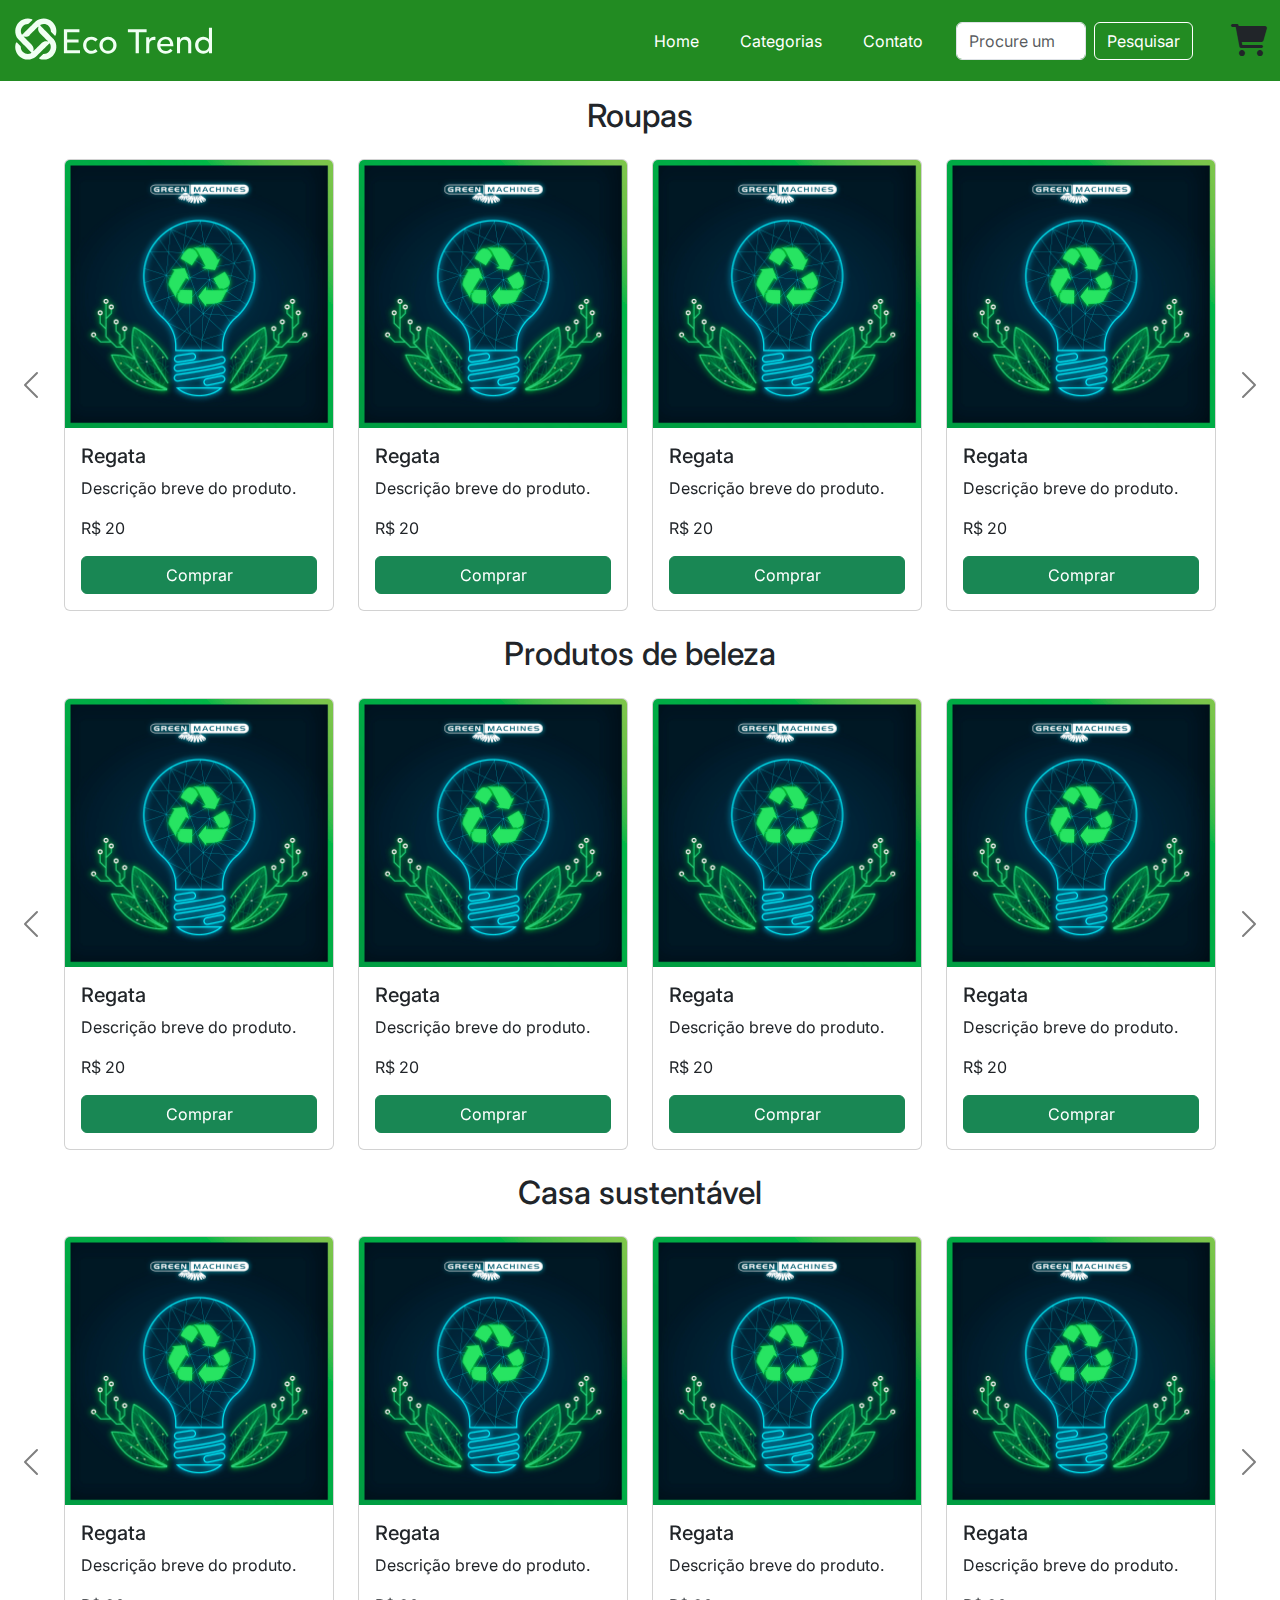
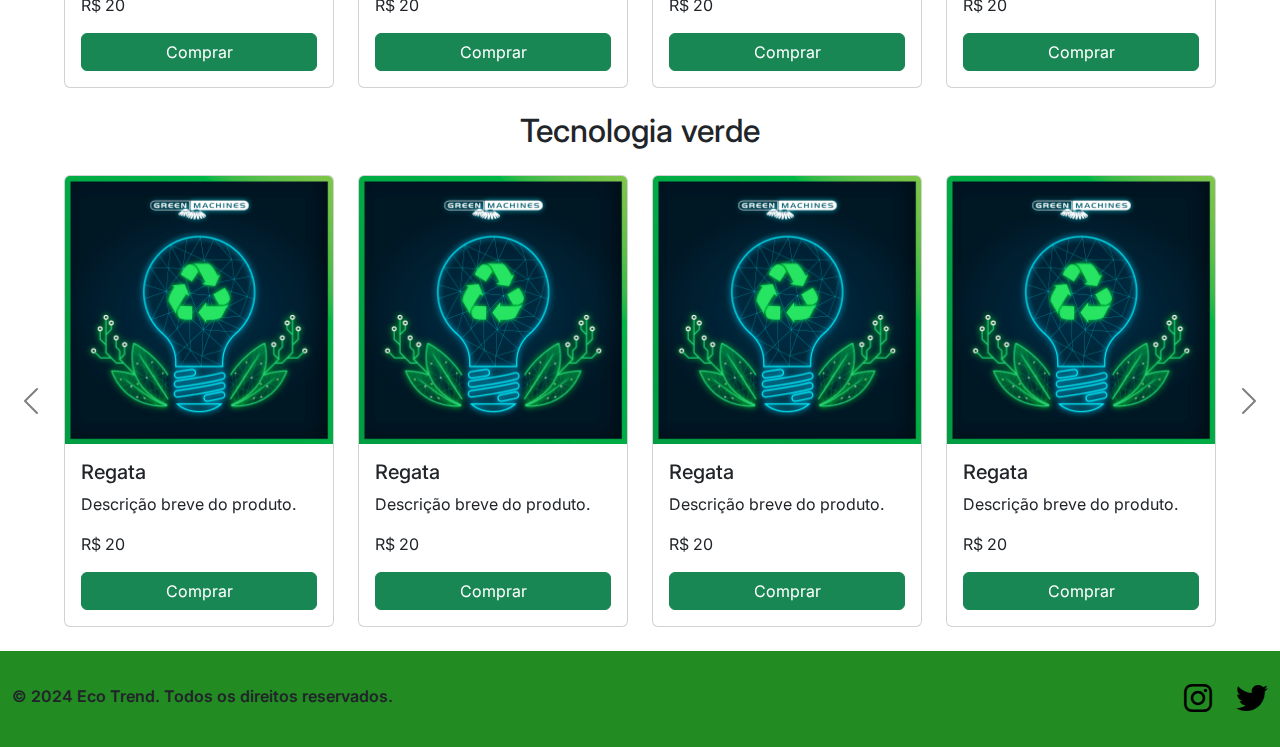
<file: index.html>
<!DOCTYPE html>
<html lang='pt-br'>
  <head>
    <meta charset='UTF-8'>
    <meta name='viewport' content='width=device-width, initial-scale=1.0'>

    <!-- Inter font -->
    <link rel='preconnect' href='https://fonts.googleapis.com'>
    <link rel='preconnect' href='https://fonts.gstatic.com' crossorigin>
    <link href='https://fonts.googleapis.com/css2?family=Inter:ital,opsz,wght@0,14..32,100..900;1,14..32,100..900&display=swap' rel='stylesheet'>

    <!-- Font Awesome -->
    <link rel='stylesheet' href='https://cdnjs.cloudflare.com/ajax/libs/font-awesome/6.0.0-beta3/css/all.min.css'>

    <!-- Bootstrap -->
    <link href='https://cdn.jsdelivr.net/npm/bootstrap@5.3.3/dist/css/bootstrap.min.css' rel='stylesheet' integrity='sha384-QWTKZyjpPEjISv5WaRU9OFeRpok6YctnYmDr5pNlyT2bRjXh0JMhjY6hW+ALEwIH' crossorigin='anonymous'>
    <script src='https://cdn.jsdelivr.net/npm/bootstrap@5.3.3/dist/js/bootstrap.bundle.min.js' integrity='sha384-YvpcrYf0tY3lHB60NNkmXc5s9fDVZLESaAA55NDzOxhy9GkcIdslK1eN7N6jIeHz' crossorigin='anonymous'></script>
    
    <link rel='stylesheet' href='assets/css/main.css'>
    <script src='main.js' type='module' defer></script>

    <title>Eco Trend</title>
  </head>

  <body>
    <main id='home'>
      <h2>Roupas</h2>
      <div id='clothes' class='carousel slide' data-bs-ride='carousel' data-bs-interval='false' data-bs-pause='true'>
        <div class='carousel-inner'></div>
      
        <button class='carousel-control-prev' type='button' data-bs-target='#clothes' data-bs-slide='prev'>
          <span class='carousel-control-prev-icon' aria-hidden='true'></span>
          <span class='visually-hidden'>Anterior</span>
        </button>

        <button class='carousel-control-next' type='button' data-bs-target='#clothes' data-bs-slide='next'>
          <span class='carousel-control-next-icon' aria-hidden='true'></span>
          <span class='visually-hidden'>Próximo</span>
        </button>
      </div>

      <h2>Produtos de beleza</h2>
      <div id='beauty' class='carousel slide' data-bs-ride='carousel' data-bs-interval='false' data-bs-pause='true'>
        <div class='carousel-inner'></div>
      
        <button class='carousel-control-prev' type='button' data-bs-target='#beauty' data-bs-slide='prev'>
          <span class='carousel-control-prev-icon' aria-hidden='true'></span>
          <span class='visually-hidden'>Anterior</span>
        </button>

        <button class='carousel-control-next' type='button' data-bs-target='#beauty' data-bs-slide='next'>
          <span class='carousel-control-next-icon' aria-hidden='true'></span>
          <span class='visually-hidden'>Próximo</span>
        </button>
      </div>

      <h2>Casa sustentável</h2>
      <div id='house' class='carousel slide' data-bs-ride='carousel' data-bs-interval='false' data-bs-pause='true'>
        <div class='carousel-inner'></div>
      
        <button class='carousel-control-prev' type='button' data-bs-target='#house' data-bs-slide='prev'>
          <span class='carousel-control-prev-icon' aria-hidden='true'></span>
          <span class='visually-hidden'>Anterior</span>
        </button>

        <button class='carousel-control-next' type='button' data-bs-target='#house' data-bs-slide='next'>
          <span class='carousel-control-next-icon' aria-hidden='true'></span>
          <span class='visually-hidden'>Próximo</span>
        </button>
      </div>

      <h2>Tecnologia verde</h2>
      <div id='tech' class='carousel slide' data-bs-ride='carousel' data-bs-interval='false' data-bs-pause='true'>
        <div class='carousel-inner'></div>
      
        <button class='carousel-control-prev' type='button' data-bs-target='#tech' data-bs-slide='prev'>
          <span class='carousel-control-prev-icon' aria-hidden='true'></span>
          <span class='visually-hidden'>Anterior</span>
        </button>

        <button class='carousel-control-next' type='button' data-bs-target='#tech' data-bs-slide='next'>
          <span class='carousel-control-next-icon' aria-hidden='true'></span>
          <span class='visually-hidden'>Próximo</span>
        </button>
      </div>
    </main>
  </body>
</html>
</file>
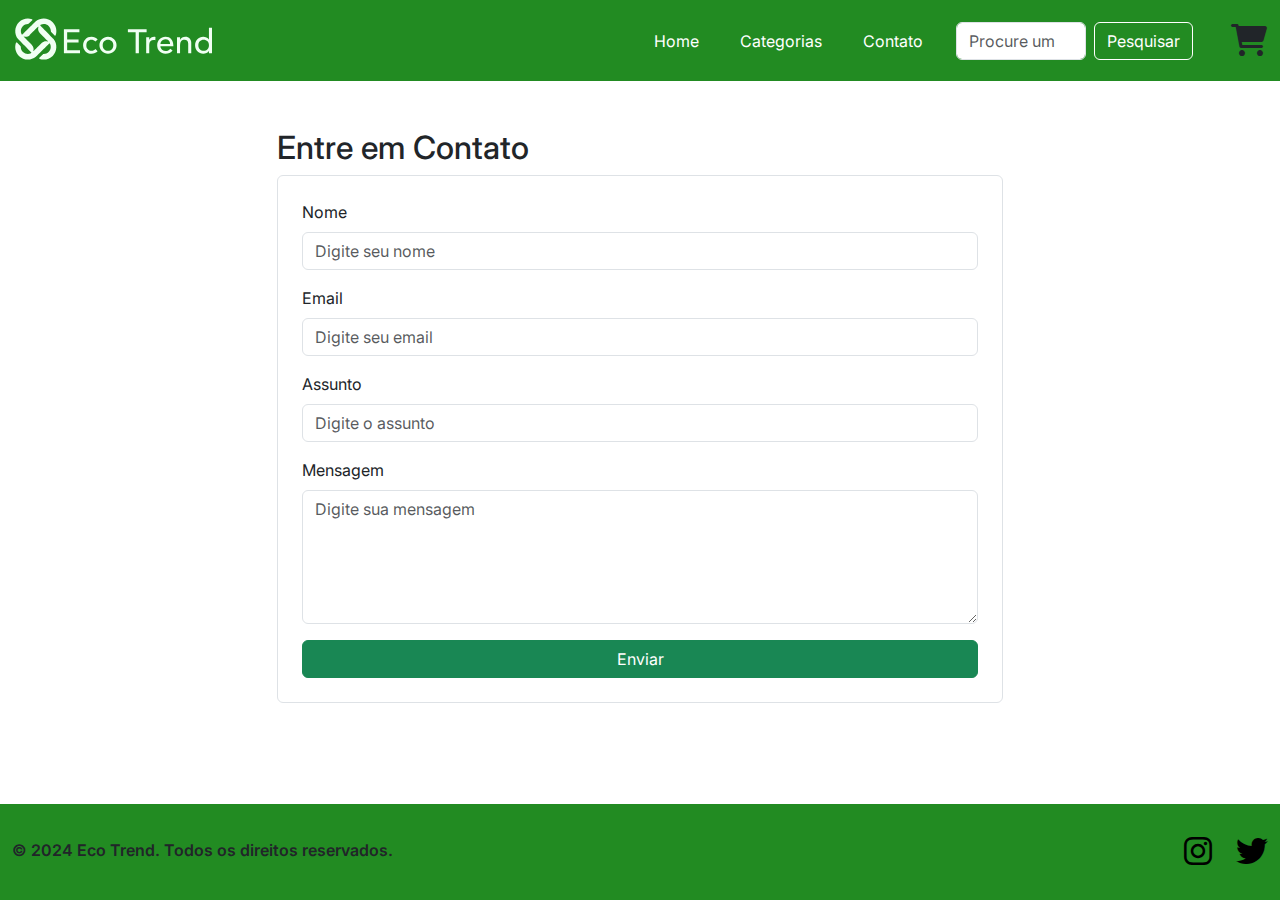
<file: pages/contact.html>
<!DOCTYPE html>
<html lang='pt-br'>
  <head>
    <meta charset='UTF-8'>
    <meta name='viewport' content='width=device-width, initial-scale=1.0'>

    <!-- Inter font -->
    <link rel='preconnect' href='https://fonts.googleapis.com'>
    <link rel='preconnect' href='https://fonts.gstatic.com' crossorigin>
    <link href='https://fonts.googleapis.com/css2?family=Inter:ital,opsz,wght@0,14..32,100..900;1,14..32,100..900&display=swap' rel='stylesheet'>

    <!-- Font Awesome -->
    <link rel='stylesheet' href='https://cdnjs.cloudflare.com/ajax/libs/font-awesome/6.0.0-beta3/css/all.min.css'>

    <!-- Bootstrap -->
    <link href='https://cdn.jsdelivr.net/npm/bootstrap@5.3.3/dist/css/bootstrap.min.css' rel='stylesheet' integrity='sha384-QWTKZyjpPEjISv5WaRU9OFeRpok6YctnYmDr5pNlyT2bRjXh0JMhjY6hW+ALEwIH' crossorigin='anonymous'>
    <script src='https://cdn.jsdelivr.net/npm/bootstrap@5.3.3/dist/js/bootstrap.bundle.min.js' integrity='sha384-YvpcrYf0tY3lHB60NNkmXc5s9fDVZLESaAA55NDzOxhy9GkcIdslK1eN7N6jIeHz' crossorigin='anonymous'></script>
    
    <link rel='stylesheet' href='/assets/css/main.css'>
    <script src='../main.js' type='module' defer></script>

    <title>Eco Trend</title>
  </head>

  <body>
    <main id='contact'>
      <div class='container mt-5 mb-5'>
        <h2>Entre em Contato</h2>

        <form class='p-4 border rounded'>
          <div class='mb-3'>
            <label for='name' class='form-label'>Nome</label>
            <input type='text' class='form-control' id='name' placeholder='Digite seu nome' required>
          </div>
      
          <div class='mb-3'>
            <label for='email' class='form-label'>Email</label>
            <input type='email' class='form-control' id='email' placeholder='Digite seu email' required>
          </div>
      
          <div class='mb-3'>
            <label for='subject' class='form-label'>Assunto</label>
            <input type='text' class='form-control' id='subject' placeholder='Digite o assunto' required>
          </div>
      
          <div class='mb-3'>
            <label for='message' class='form-label'>Mensagem</label>
            <textarea class='form-control' id='message' rows='5' placeholder='Digite sua mensagem' required></textarea>
          </div>
      
          <button type='submit' class='btn btn-success w-100'>Enviar</button>
        </form>
      </div>      
    </main>
  </body>
</html>
</file>
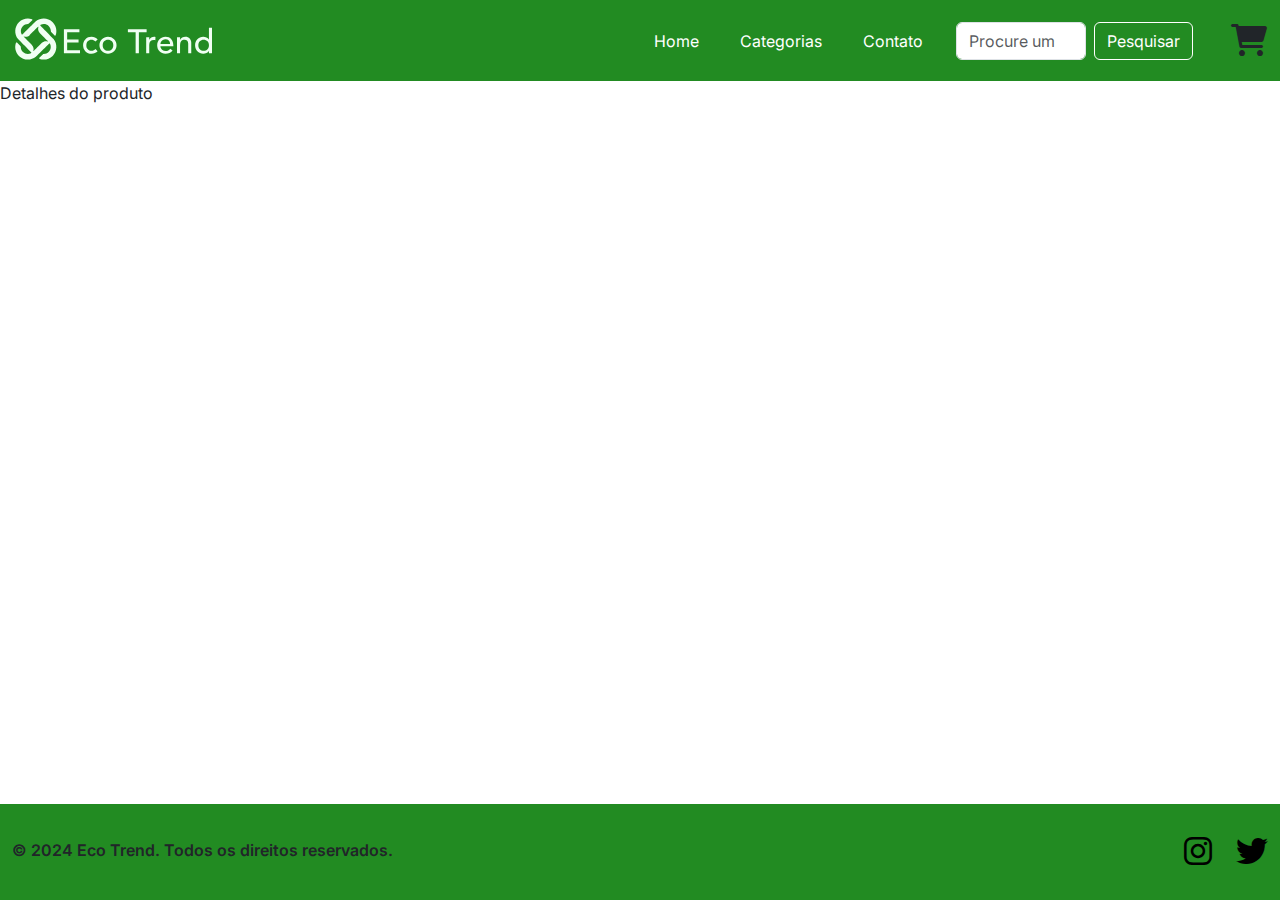
<file: pages/details.html>
<!DOCTYPE html>
<html lang='pt-br'>
  <head>
    <meta charset='UTF-8'>
    <meta name='viewport' content='width=device-width, initial-scale=1.0'>

    <!-- Inter font -->
    <link rel='preconnect' href='https://fonts.googleapis.com'>
    <link rel='preconnect' href='https://fonts.gstatic.com' crossorigin>
    <link href='https://fonts.googleapis.com/css2?family=Inter:ital,opsz,wght@0,14..32,100..900;1,14..32,100..900&display=swap' rel='stylesheet'>

    <!-- Font Awesome -->
    <link rel='stylesheet' href='https://cdnjs.cloudflare.com/ajax/libs/font-awesome/6.0.0-beta3/css/all.min.css'>

    <!-- Bootstrap -->
    <link href='https://cdn.jsdelivr.net/npm/bootstrap@5.3.3/dist/css/bootstrap.min.css' rel='stylesheet' integrity='sha384-QWTKZyjpPEjISv5WaRU9OFeRpok6YctnYmDr5pNlyT2bRjXh0JMhjY6hW+ALEwIH' crossorigin='anonymous'>
    <script src='https://cdn.jsdelivr.net/npm/bootstrap@5.3.3/dist/js/bootstrap.bundle.min.js' integrity='sha384-YvpcrYf0tY3lHB60NNkmXc5s9fDVZLESaAA55NDzOxhy9GkcIdslK1eN7N6jIeHz' crossorigin='anonymous'></script>
    
    <link rel='stylesheet' href='/assets/css/main.css'>
    <script src='../main.js' type='module' defer></script>

    <title>Eco Trend</title>
  </head>

  <body>
    <main>
      Detalhes do produto
    </main>
  </body>
</html>
</file>
<file: assets/css/main.css>
@import url('header.css');
@import url('footer.css');
@import url('home.css');
@import url('contact.css');

* {
  margin: 0;
  padding: 0;
  box-sizing: border-box;
  font-family: 'Inter', sans-serif;
}

body {
  height: 100dvh;
  display: flex;
  flex-direction: column;

  main { flex-grow: 1; }
}

/* Bootstrap */
.carousel {
  margin-bottom: 1.5rem;

  .carousel-control-prev { justify-content: flex-start; }
  .carousel-control-next { justify-content: flex-end; }

  .carousel-control-prev-icon,
  .carousel-control-next-icon {
    filter: invert(1);
  }

  .carousel-inner { padding: 0 2rem; }

  @media only screen and (min-width: 769px) {
    .carousel-inner { padding: 0 4rem; }

    .carousel-control-prev { margin-left: 15px; }
    .carousel-control-next { margin-right: 15px; }
  }
}
</file>
